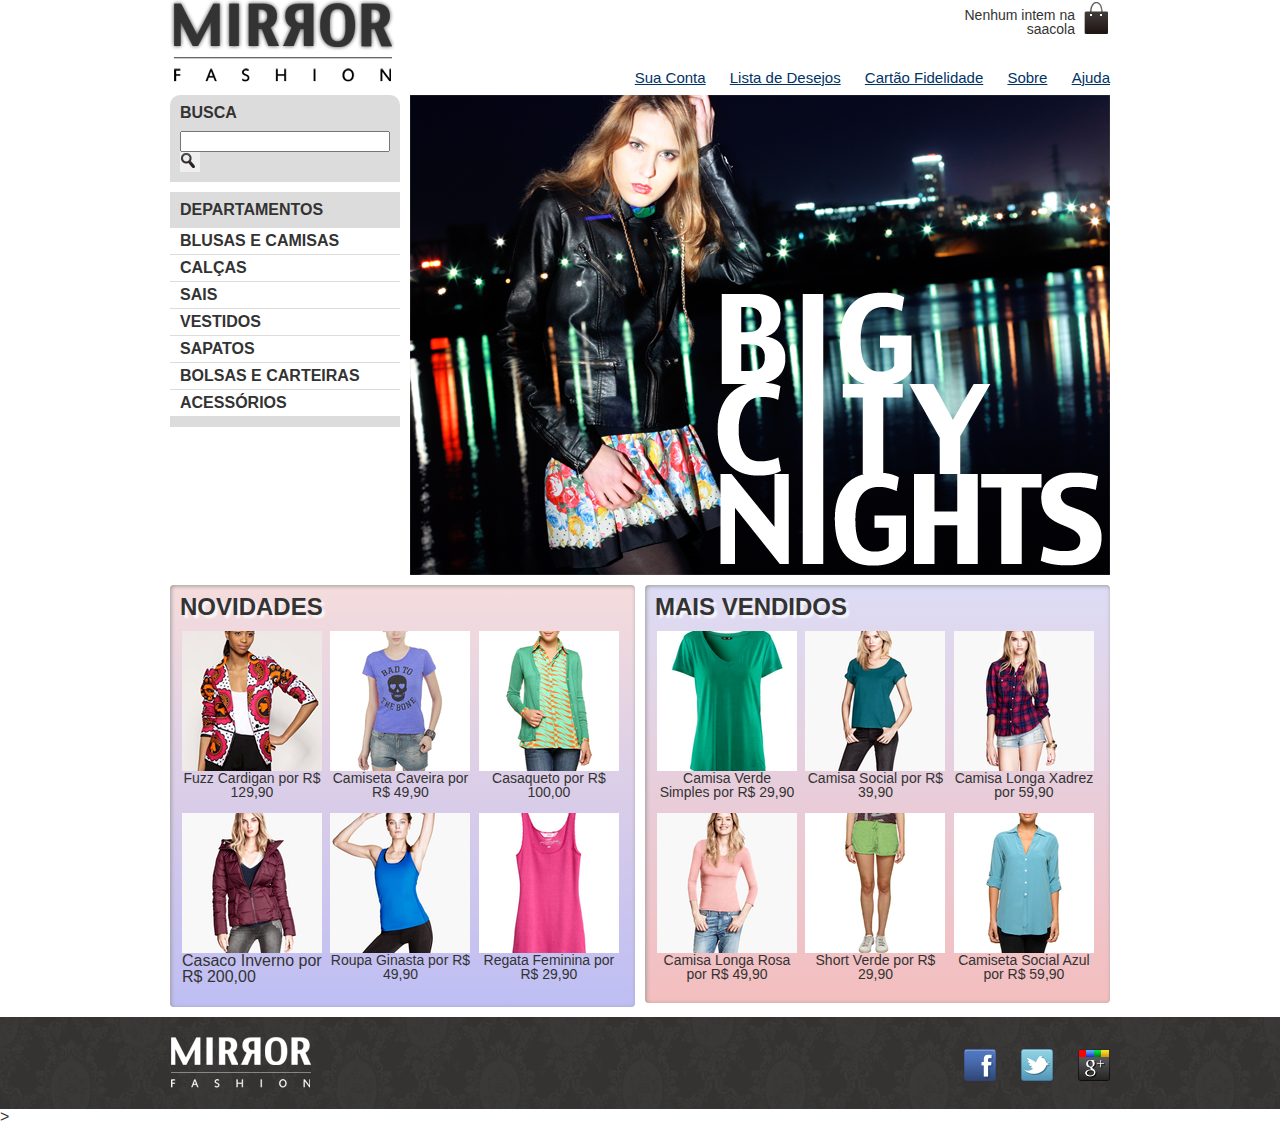
<file: Mirror Fashion/index.html>
<!DOCTYPE <html>
    <html>
        <head>
            <meta charset="UTF-8">
            <title>Mirror Fashion</title>
            <link rel="stylesheet" href="css/reset.css">
            <link rel="stylesheet" href="css/estilo.css">
        </head>
        <body>
            <header class="container">
                <h1><img src="img/logo.png" alt="Logo da Mirror Fashion"></h1>
                <p class="sacola">
                    Nenhum intem na saacola
                </p>

                <nav class="menu-opcoes">
                    <ul>
                        <li><a href="#">Sua Conta</a></li>
                        <li><a href="#">Lista de Desejos</a></li>
                        <li><a href="#">Cartão Fidelidade</a></li>
                        <li><a href="sobre.html">Sobre</a></li>
                        <li><a href="#">Ajuda</a></li>
                    </ul>
                </nav>
            </header>
            
            <div class="container destaque">
                <section class="busca">
                    <h2>busca</h2>
                    
                    <form>
                        <input type="search">
                        <button>Buscar</button>
                    </form>
                </section>
                <!--Fim do  .bucar-->

                <section class="menu-departamentos">
                    <h2>Departamentos</h2>

                    <nav>
                        <ul>
                            <li><a href="#">Blusas e Camisas</a>
                                <ul>
                                    <li><a href="#">Manga Curta</a></li>
                                    <li><a href="#">Manga Comprida</a></li>
                                    <li><a href="#">Camisa Social</a></li>
                                    <li><a href="#">Camisa Casual</a></li>
                                </ul>
                            </li>
                            <li><a href="#">Calças</a></li>
                            <li><a href="#">Sais</a></li>
                            <li><a href="#">Vestidos</a></li>
                            <li><a href="#">Sapatos</a></li>
                            <li><a href="#">Bolsas e Carteiras</a></li>
                            <li><a href="#">Acessórios</a></li>
                        </ul>
                    </nav>
                </section>
                <!--Fim .menu-departamentos-->
                
                <section class="banner-destaque">
                    <figure>
                        <img src="img/destaque-home.png" alt="Promoção Big City Night">
                    </figure>
                </section>
                <!--fim .banner-destaque-->
                <div class="container paineis">
                    <section class="painel novidades">
                        <h2>Novidades</h2>
                        <ol>
                            <!--primeiro produto-->
                            <li>
                                <a href="produto.html">
                                    <figure>
                                        <img src="img/miniatura1.png" alt="miniatura1">
                                        <figcaption>Fuzz Cardigan por R$ 129,90</figcaption>
                                    </figure>
                                </a>
                            </li>
                            <!--fim do primeiro produto-->
                            <li>
                                <a href="produto.html">
                                    <figure>
                                        <img src="img/miniatura2.png" alt="miniatura2">
                                        <figcaption>Camiseta Caveira por R$ 49,90</figcaption>
                                    </figure>
                                </a>
                            </li>
                            <!--fim do seg prod-->
                            <li>
                                <a href="produto.html">
                                    <figure>
                                        <img src="img/miniatura3.png" alt="miniatura3">
                                        <figcaption>Casaqueto por R$ 100,00</figcaption>
                                    </figure>
                                </a>
                            </li>
                            <!--fim 3 prod-->

                            <li>
                                <a href="produto.html"></a>
                                <figure>
                                    <img src="img/miniatura4.png" alt="miniatura4">
                                    <figcaption>Casaco Inverno por R$ 200,00</figcaption>
                                </figure>
                            </li>
                            <!--fim 4 prod-->

                            <li>
                                <a href="produto.html">
                                    <figure>
                                        <img src="img/miniatura5.png" alt="miniatura5">
                                        <figcaption>Roupa Ginasta por R$ 49,90</figcaption>
                                    </figure>
                                </a>
                            </li>
                            <!--fim 5 prod-->
                            <li>
                                <a href="produto.html">
                                    <img src="img/miniatura6.png" alt="miniatura6">
                                    <figcaption>Regata Feminina por R$ 29,90</figcaption>
                                </a>
                            </li>
                            <!--fim 6 prod-->
                        </ol>
                    </section>
                </div>
                <!--Fim do painel novidades-->
                <div class="container paineis">
                    <!--Painel Mais Vendidos-->
                    <section class="painel mais-vendidos">
                        <h2>Mais Vendidos</h2>
                        <ol>
                            <li>
                                <a href="produto.html">
                                    <img src="img/miniatura7.png" alt="miniatura7">
                                    <figcaption>Camisa Verde Simples por R$ 29,90</figcaption>
                                </a>
                            </li>
                            <!--1 prod-->
                            <li>
                                <a href="produto.html">
                                    <img src="img/miniatura8.png" alt="miniatura8">
                                    <figcaption>Camisa Social por R$ 39,90</figcaption>
                                </a>
                            </li>
                            <!--2 prod-->
                            <li>
                                <a href="produto.html">
                                    <img src="img/miniatura9.png" alt="miniatura9">
                                    <figcaption>Camisa Longa Xadrez por 59,90</figcaption>
                                </a>
                            </li>
                            <!--3 prod-->
                            <li>
                                <a href="produto.html">
                                    <img src="img/miniatura10.png" alt="miniatura10">
                                    <figcaption>Camisa Longa Rosa por R$ 49,90</figcaption>
                                </a>
                            </li>
                            <!--4 prod-->
                            <li>
                                <a href="produto.html">
                                    <img src="img/miniatura11.png" alt="miniatura11">
                                    <figcaption>Short Verde por R$ 29,90</figcaption>
                                </a>
                            </li>
                            <!--5 prod-->
                            <li>
                                <a href="produto.html">
                                    <img src="img/miniatura12.png" alt="miniatura12">
                                    <figure>Camiseta Social Azul por R$ 59,90</figure>
                                </a>
                            </li>
                            <!--6 prod-->
                        </ol>
                    </section>
                </div>
            </div>
            <!--fim .container  & .destaque-->
            <footer>
                <div class="container">
                    <img src="img/logo-rodape.png" alt="Logo da mirror rodape">
                    <ul class="social">
                        <li><a href="http://facebook.com/mirrorfashion">Facebook</a></li>
                        <li><a href="http://twitter.com/mirrorfashion">Twitter</a></li>
                        <li><a href="http://plus.google.com/mirrorfashion">Google+</a></li>
                    </ul>
                </div>
            </footer>
        </body>
    </html>
</html>>
</file>
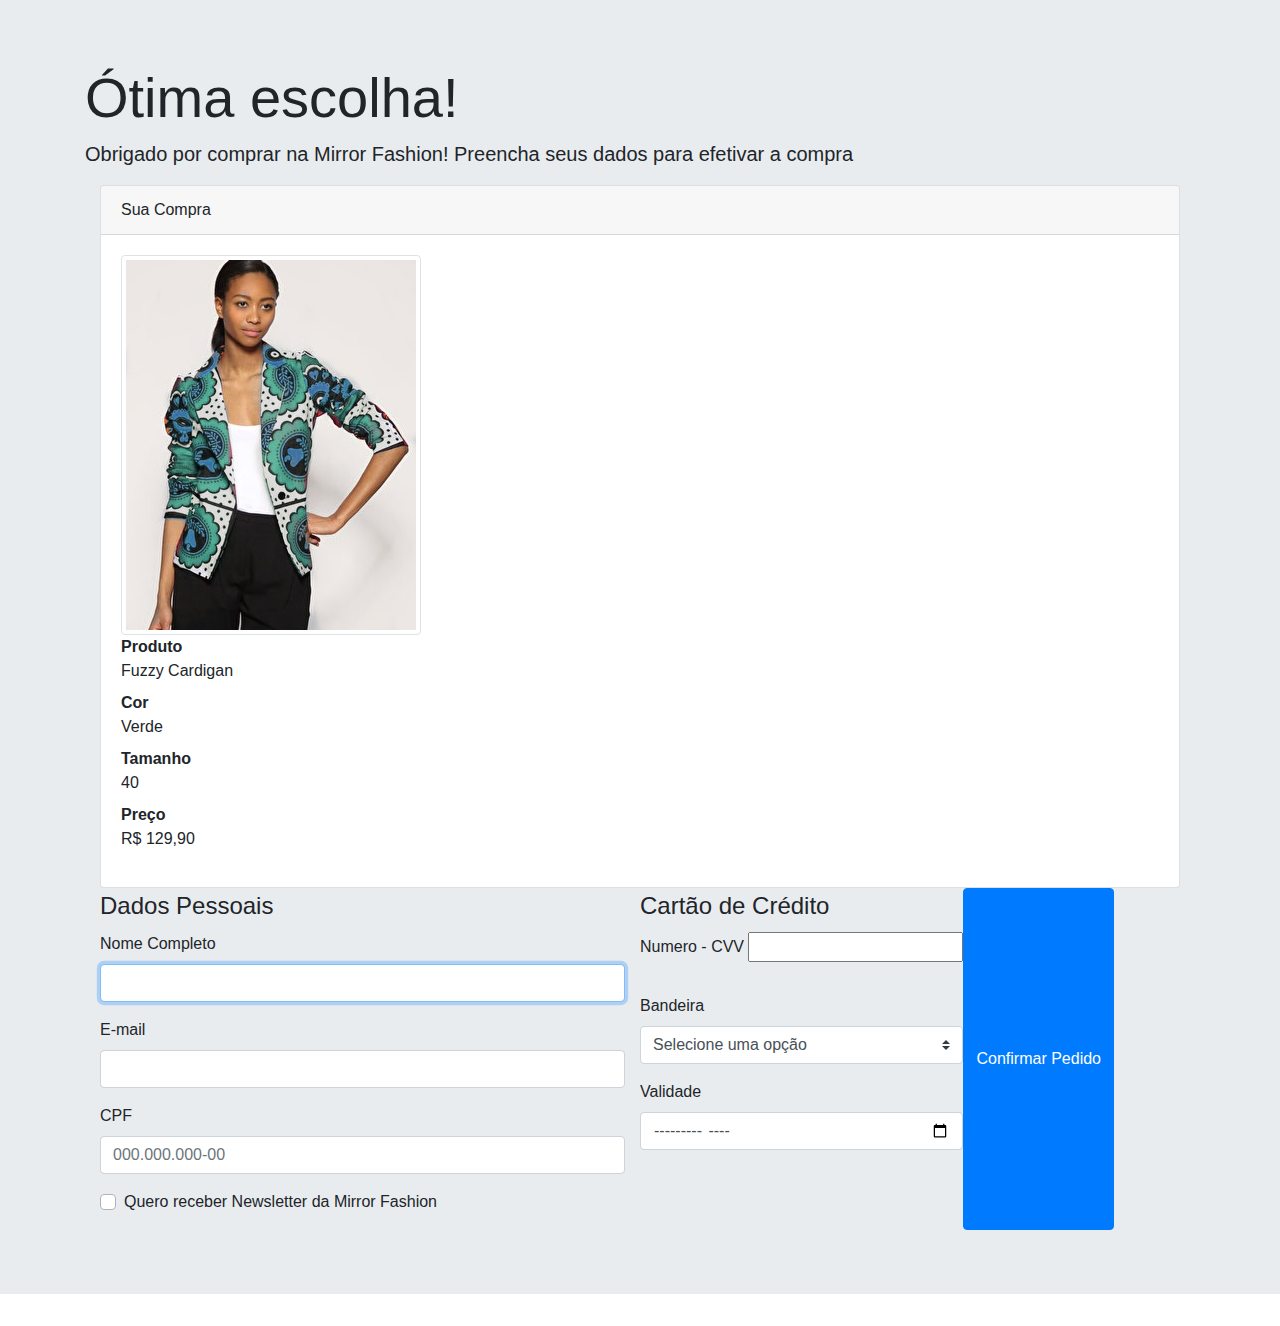
<file: Mirror Fashion/checkout.html>
<!DOCTYPE html>
<html>
    <head>
        <meta charset="UTF-8">
        <meta name="viewport" content="width = device-width">
        <link rel="stylesheet" href="css/bootstrap.css">

        <title>Checkout Mirror Fashion</title>
    </head>
    <body>
        <div class="jumbotron jumbotron-fluid">
            <div class="container">
             <h1 class="display-4">Ótima escolha!</h1>
             <p class="lead">Obrigado por comprar na Mirror Fashion! Preencha seus dados para efetivar a compra</p>
             <div class="container">
             <div class="card">
                <div class="card-header">
                Sua Compra
             </div>
             <div class="card-body">
                <img src="Arquivos/img/produtos/foto1-verde.png" alt="Fuzzy Cardigan" class="img-thumbnail">
            <dl>
                <dt>Produto</dt>
                <dd>Fuzzy Cardigan</dd>
                <dt>Cor</dt>
                <dd>Verde</dd>
                <dt>Tamanho</dt>
                <dd>40</dd>
                <dt>Preço</dt>
                <dd>R$ 129,90</dd>
            </dl>
            </div>
        </div> <!--Fim do card-->
        <div>
        <form>
            <div class="row">
            <fieldset class="col-lg-6">
                <legend>Dados Pessoais</legend>
                <div class="form-group">
                    <label for="nome">Nome Completo</label>
                    <input type="text" class="form-control" id="nome" name="nome" autofocus required>
                </div>
                <div class="form-group">
                    <label for="email">E-mail</label>
                    <input type="email" class="form-control" id="email" name="email">
                </div>
                <div class="form-group">
                    <label for="cpf">CPF</label>
                    <input type="text" class="form-control" id="cpf" name="cpf" placeholder="000.000.000-00" required>
                </div>
                <div class="form-group custom-control custom-checkbox">
                    <input type="checkbox" class="custom-control-input" id="newsletter" value="sim" name="checked">
                    <label class=" custom-control-label" for="newsletter">
                        Quero receber Newsletter da Mirror Fashion
                    </label>
                </div>
            </fieldset>
            <fieldset>
                <legend>Cartão de Crédito</legend>
                <div class="form-group">
                    <label for="numero-cartao">Numero - CVV</label>
                    <input type="text" class="form-group" id="numero-cartao" name="numero-cartao">
                </div>
                <div class="form-group">
                    <label for="bandeira-cartao">Bandeira</label>
                    <select class="custom-select" id="bandeira-cartao">
                        <option disabled selected>Selecione uma opção</option>
                        <option value="master">MasterCard</option>
                        <option value="visa">Visa</option>
                        <option value="amex">American Express</option>
                    </select>
                </div>
                <div class="form-group">
                    <label for="validade-cartao">Validade</label>
                    <input type="month" class="form-control" id="validade-cartao" name="validade-cartao">
                </div>
            </fieldset>
        
            <button type="submit" class="btn btn-primary">
                   <span class="oi-thumb-up"></span>
                   Confirmar Pedido
            </button>
        </form>
    </div> <!--Fim do .row-->
    </div>
    </div>
      </div>
    </div>
 </body>
</html>
</file>
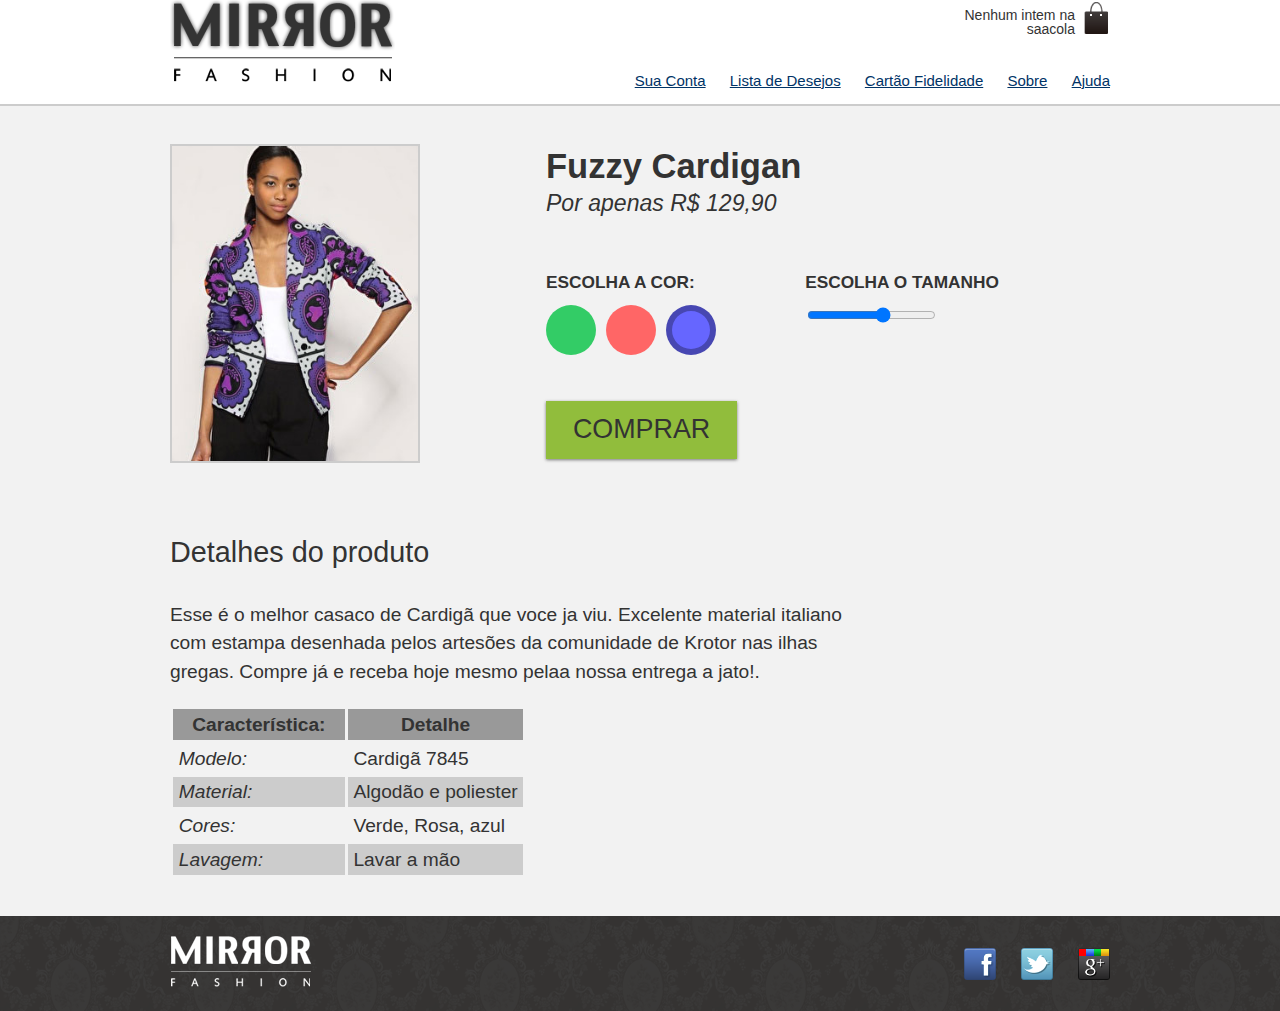
<file: Mirror Fashion/produto.html>
<!DOCTYPE html>
<html>
    <head>
        <meta charset="UTF-8">
        <meta name="viewport" content="width=device-widht,initial-scale=1.0">
        <link rel="stylesheet" href="css/reset.css">
        <link rel="stylesheet" href="css/estilo.css">
        <link rel="stylesheet" href="css/produto.css">
        <!-- <link rel="stylesheet" href="css/bootstrap.css"> -->
        <title>Mirror Fashion</title>
    </head>
    <body>
        <header class="container">
            <h1><img src="img/logo.png" alt="Logo da Mirror Fashion"></h1>
            <p class="sacola">
                Nenhum intem na saacola
            </p>

            <nav class="menu-opcoes">
                <ul>
                    <li><a href="#">Sua Conta</a></li>
                    <li><a href="#">Lista de Desejos</a></li>
                    <li><a href="#">Cartão Fidelidade</a></li>
                    <li><a href="sobre.html">Sobre</a></li>
                    <li><a href="#">Ajuda</a></li>
                </ul>
            </nav>
        </header>
        <div class="produto-back">
        <div class="container">
        <div class="produto">
            <h1>Fuzzy Cardigan</h1>
            <p>Por apenas R$ 129,90</p>
                <form>
                    <fieldset class="cores">
                        <legend>Escolha a cor:</legend>
                        <input type="radio" name="cor" value="verde" id = "verde" checked>
                        <label for="verde">
                            <img src="Arquivos/img/produtos/foto1-verde.png" alt="Produto na cor verde">
                        </label>
                        <input type="radio" name="cor" value="rosa" id = "rosa" checked>
                        <label for="rosa">
                            <img src="Arquivos/img/produtos/foto1-rosa.png" alt="Produto na cor rosa">
                        </label>
                        <input type="radio" name="cor" value="azul" id = "azul" checked>
                        <label for="azul">
                            <img src="Arquivos/img/produtos/foto1-azul.png" alt="Produto na cor azul">
                        </label>
                    </fieldset>
                    <fieldset>
                        <legend>Escolha o tamanho</legend>
                        <input type="range" min="36" max="46" step="2" name="tamanho" id="tamanho">
                    </fieldset>
                    <button class="comprar">Comprar</button>
                </form>
        </div>
        <div class="detalhes">
            <h2>Detalhes do produto</h2>
            <p>Esse é o melhor casaco de Cardigã que voce ja viu. Excelente material italiano com estampa desenhada pelos artesões da comunidade de Krotor nas ilhas gregas. Compre já e receba hoje mesmo pelaa nossa entrega a jato!.</p>
            <table>
                <thead>
                    <tr>
                        <th>Característica: </th>
                        <th>Detalhe</th>
                    </tr>
                </thead>
                <tbody>
                    <tr>
                        <td>Modelo: </td>
                        <td>Cardigã 7845</td>
                    </tr>
                    <tr>
                        <td>Material: </td>
                        <td>Algodão e poliester</td>
                    </tr>
                    <tr>
                        <td>Cores: </td>
                        <td>Verde, Rosa, azul</td>
                    </tr>
                    <tr>
                        <td>Lavagem: </td>
                        <td>Lavar a mão</td>
                    </tr>
                </tbody>
            </table>
        </div>
    </div>
        <footer>
            <div class="container">
                <img src="img/logo-rodape.png" alt="Logo da mirror rodape">
                <ul class="social">
                    <li><a href="http://facebook.com/mirrorfashion">Facebook</a></li>
                    <li><a href="http://twitter.com/mirrorfashion">Twitter</a></li>
                    <li><a href="http://plus.google.com/mirrorfashion">Google+</a></li>
                </ul>
            </div>
        </div>
        </footer>
    </body>
</html>
</file>
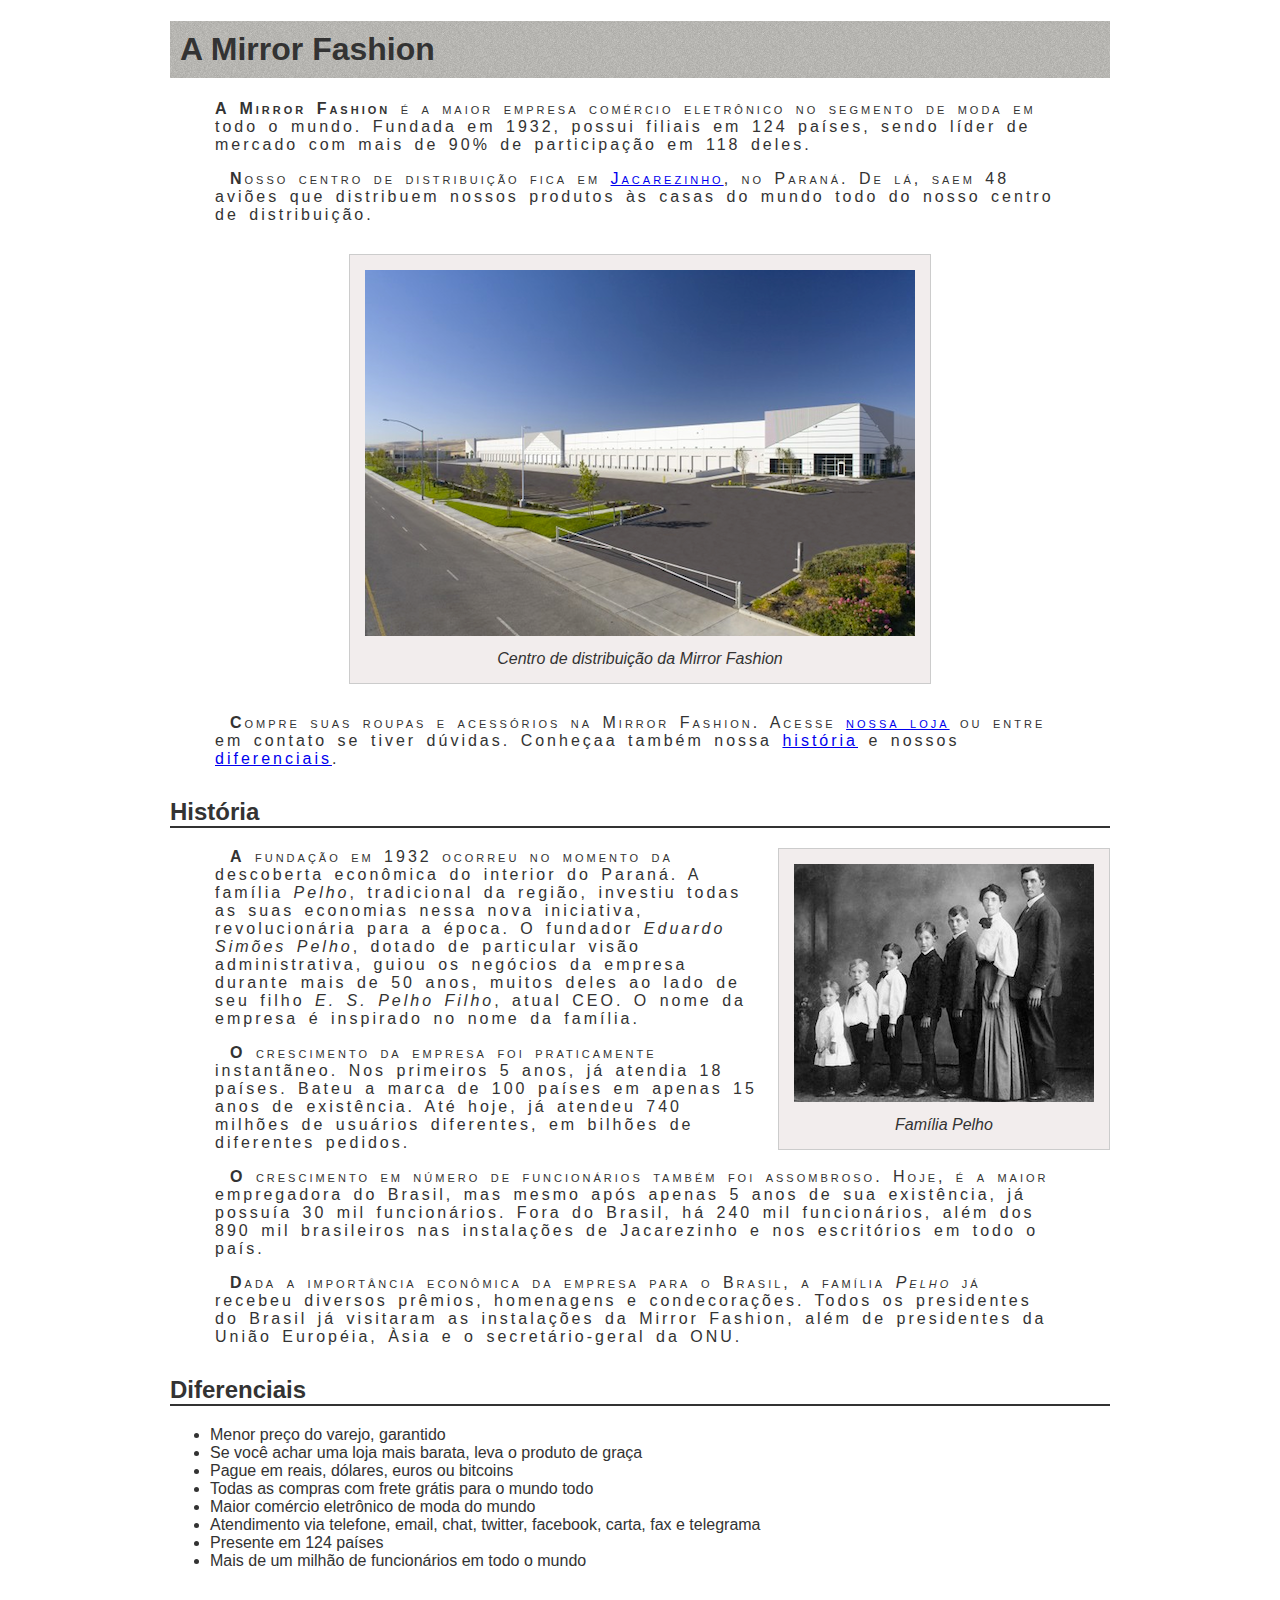
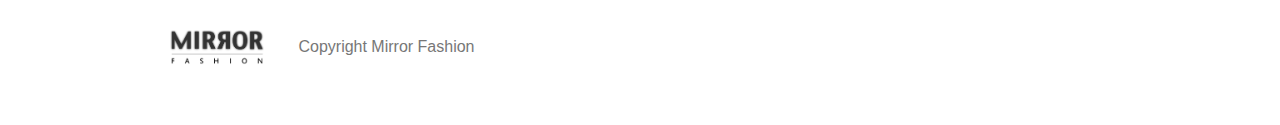
<file: Mirror Fashion/sobre.html>
<!DOCTYPE html>
<html>
    <head>
        <meta charset="UTF-8">
        <meta name="viewport" content="width=device-width, initial-scale=1.0">
        <link rel="stylesheet" href="css/sobre.css">
        <title>Mirror Fashion</title>
    </head>
    <body>
        
        <h1>A Mirror Fashion</h1>
       <p> <strong>A Mirror Fashion</strong> é a maior empresa comércio eletrônico no segmento de moda em todo o mundo. Fundada em 1932, possui filiais em 124 países, sendo líder de mercado com mais de 90% de participação em 118 deles.</p>

       <p> Nosso centro de distribuição fica em <a href="https://www.google.com.br/maps?q=Jacarezinho">Jacarezinho</a>, no Paraná. De lá, saem 48 aviões que distribuem nossos produtos às casas do mundo todo do nosso centro de distribuição.</p>

       <figure id="centro-distribuicao">
            <img  src="img/centro-distribuicao.png" alt="Centro de distribuição">
            <figcaption>Centro de distribuição da Mirror Fashion</figcaption>
       </figure>

       <p> Compre suas roupas e acessórios na Mirror Fashion. Acesse <a href="index.html" target="_blank" >nossa loja</a> ou entre em contato se tiver dúvidas. Conheçaa também nossa <a href="#historia">história</a> e nossos <a href="#diferenciais">diferenciais</a>.</p>

        <h2 id="historia">História</h2>
        <figure id="familia-pelho">
            <img  src="img/familia-pelho.jpg" alt="Foto da familia-pelho">
            <figcaption>Família Pelho</figcaption>
        </figure>

       <p> A fundação em 1932 ocorreu no momento da descoberta econômica do interior do Paraná. A família <em>Pelho</em>, tradicional da região, investiu todas as suas economias nessa nova iniciativa, revolucionária para a época. O fundador <em>Eduardo Simões Pelho</em>, dotado de particular visão administrativa, guiou os negócios da empresa durante mais de 50 anos, muitos deles ao lado de seu filho   <em>E. S. Pelho Filho</em>, atual CEO. O nome da empresa é inspirado no nome da família.</p>    

       <p> O crescimento da empresa foi praticamente instantãneo. Nos primeiros 5 anos, já atendia 18 países. Bateu a marca de 100 países em apenas 15 anos de existência. Até hoje, já atendeu 740 milhões de usuários diferentes, em bilhões de diferentes pedidos.</p>

       <p>O crescimento em número de funcionários também foi assombroso. Hoje, é a maior empregadora do Brasil, mas mesmo após apenas 5 anos de sua existência, já possuía 30 mil funcionários. Fora do Brasil, há 240 mil funcionários, além dos 890 mil brasileiros nas instalações de Jacarezinho e nos escritórios em todo o país.</p> 

       <p> Dada a importância econômica da empresa para o Brasil, a família <em>Pelho</em> já recebeu diversos prêmios, homenagens e condecorações. Todos os presidentes do Brasil já visitaram as instalações da Mirror Fashion, além de presidentes da União Européia, Àsia e o secretário-geral da ONU.</p>

       <h2 id="diferenciais">Diferenciais</h2>
       <ul>
        <li>Menor preço do varejo, garantido</li>
        <li>Se você achar uma loja mais barata, leva o produto de graça</li>
        <li>Pague em reais, dólares, euros ou bitcoins</li>
        <li>Todas as compras com frete grátis para o mundo todo</li>
        <li>Maior comércio eletrônico de moda do mundo</li>
        <li>Atendimento via telefone, email, chat, twitter, facebook, carta, fax e telegrama</li>
        <li>Presente em 124 países</li>
        <li>Mais de um milhão de funcionários em todo o mundo</li>
       </ul>

       <div id="rodape">
        <img src="img/logo.png" alt="Logo Mirror Fashion">
        Copyright Mirror Fashion
       </div>
    </body>
</html>
</file>
<file: Mirror Fashion/css/estilo.css>
.sacola {
    background-image: url(../img/sacola.png);
    background-repeat: no-repeat;
    background-position: top right;
    font-size: 14px;
    padding-right: 35px;
    padding-top: 8px;
    text-align: right;
    width: 140px;
    position: absolute;
    top: 0;
    right: 0;
}
.menu-opcoes {
    position:absolute;
    bottom: 0;
    right: 0;
}
.menu-opcoes ul li {
    display: inline;
    margin-left: 20px;
}

.menu-opcoes ul {
    font-size: 15px;
}

.menu-opcoes a {
    color: #003366;
}
body {
    color: #333333;
    font-family: "Lucida Sans Unicode", "Lucida Grande", sans-serif;
}
header {
    position: relative;
}

.container {
    margin: 0 auto;
    width: 940px;
}
.busca,
.menu-departamentos {
    background-color: #DCDCDC;
    font-weight: bold;
    text-transform: uppercase;

    margin-right: 10px;
    width: 230px;
    float: left;
}
.busca {
    border-top-left-radius: 10px;
    border-top-right-radius: 10px;
}
.busca button {
    background-image: url(../img/busca.png);
    background-repeat: no-repeat;
    border: none;

    width: 20px;
    height: 20px;

    text-indent: -9999px;
}
.busca h2,
.busca form,
.menu-departamentos h2 {
    margin: 10px;
}
.busca input[type=search]{
    width: 210px;
}
.menu-departamentos li {
    background-color: white;
    margin-bottom: 1px;
    padding: 5px 10px;
}
.menu-departamentos {
    clear: left;
    margin-top: 10px;
    padding-bottom: 10px;
}

.menu-departamentos li ul {
    display: none;
}

.menu-departamentos li:hover ul {
    display: block;
}

.menu-departamentos ul ul li {
    background-color:#DCDCDC;
}

.menu-departamentos li li a::before {
    content: '- ';
}
.menu-opcoes a:hover{
    color: #007dc6;
}
.menu-opcoes a:active{
    color: #7cfc00;
}
.menu-departamentos a {
    color: #333333;
    text-decoration: none;
}

.destaque {
    margin-top: 10px;
}
.painel {
    margin: 10px 0;
    padding: 10px;
    width: 445px;
    border-radius: 4px;
    box-shadow: inset 1px 1px 4px #999;
}
.painel li{
    display: inline-block;
    vertical-align: top;
    width: 140px;
    margin: 2px;
    padding-bottom: 10px;
}
.painel li:hover{
    background-color: rgba(255, 255,255, 0.8);
    box-shadow: 0 0 5px #333333;
    transition: box-shadow 0.7s;
    transform: scale(1.2) rotate(-5deg);
}
.painel h2 {
    font-size: 24px;
    font-weight: bold;
    text-transform: uppercase;
    margin-bottom: 10px;
    text-shadow: 3px 3px 2px rgba(255, 255, 255,0.8);
}
.painel a {
    color: #333333;
    font-size: 14px;
    text-align: center;
    text-decoration: none;
}
.novidades {
    background-color: #f5DCDC;
    float: left;
    background: linear-gradient(#f5DCDC, #BEBEF4);
}
.mais-vendidos{
    background-color: #dcdcf5;
    float: right;
    background: linear-gradient(#DCDCF5, #f4bebe);
}
footer {
    background-image: url(../img/fundo-rodape.png);
    clear: both;
    padding: 20px 0;
}
footer .container {
    position: relative;
}
.social {
    position: absolute;
    top: 12px;
    right: 0;
}
.social li {
    float: left;
    margin-left: 25px;
}
.social a {
    height: 32px;
    width: 32px;
    display: block;
    text-indent: -9999px;
}

.social a[href*="facebook.com"] {
    background-image : url(../img/facebook.png);
}
.social a[href*="twitter.com"] {
    background-image: url(../img/twitter.png);
}
.social a[href*="plus.google.com"] {
    background-image: url(../img/googleplus.png);
}
</file>
<file: Mirror Fashion/css/produto.css>
/*Ao passar o mause borda aparece de leve*/
.cores label:hover::after {
    border: 6px solid rgba(0,0,0,0.1);
}

/*Borda aparecendo em 1segundo*/
.cores label::after {
    border: 6px solid rgba(0,0,0,0);
    transition: 1s;
    font-style:bold;
    
}
/*Fazendo os botoes redondos*/
.cores label::after {
    content: '';
    display: block;
    border-radius: 50%;
    width: 50px;
    height: 50px;
    position: absolute;
    top: 30px;
    cursor: pointer;
    font-weight: bold;
    
}
/*Coloando as cores no botoes*/
label[for=verde]::after {
    background-color: #33cc66;
    left: 0;
}
label[for=rosa]::after{
    background-color: #FF6666;
    left: 60px;
}
label[for=azul]::after{
    background-color: #6666FF;
    left: 120px;
}

.cores input:checked + label::after {
    border: 6px solid rgba(0,0,0,0.3);
}
.cores label::after {
    box-sizing: border-box;
}
.cores input[type = radio] {
    display: none;
}
.cores input:not(:checked) + label img{
    display: none;
}

.cores {
    position: relative;
    padding-top: 90px;
}
.cores label img {
    display: block;
    max-width: 100%;
}
.produto {
    color: #333;
    line-height: 1.3;
    margin-top: 2em;
}
.produto h1 {
    font-size: 1.8em;
    font-weight: bold;
}

.produto p {
    font-size: 1.2em;
    font-style: italic;
    margin-bottom: 1em;
}

.produto legend {
    display: block;
    font: bold 0.9em/2.5 Arial;
    text-transform: uppercase;
}

.comprar {
    background: #91bd3c;
    border: none;
    color: #333;
    font-size: 1.4em;
    text-transform: uppercase;
    box-shadow: 0 1px 3px #777;
    display: block;
    padding: 0.5em 1em;
    margin: 1em 0;
    cursor: pointer;
}
.detalhes {
    padding: 2em 0;
}
.detalhes h2 {
    font-size: 1.5em;
    line-height: 2;
}
.detalhes p {
    margin: 1em 0;
    font-size: 1em;
    line-height: 1.5;
    max-width: 36em;
}
table {
    border-spacing: 0.2em;
    border-collapse: separate;
}
thead {
    background-color: #999;
}
thead th {
    font-weight: bold;
    padding: 0.3em 1em;
    text-align: center;
}
td {
    padding: 0.3em;
}
tr:nth-child(2n) {
    background-color: #CCC;
}
td:first-child {
    font-style: italic;
}
@media (min-width: 500px) {
    .detalhes {
        font-size: 1.2em;
    }
}
@media (min-width: 630px){
    .produto {
        position:  relative;
        padding-left: 40%;
        font-size: 1.2em;
    }
    .cores {
        position: static;
        padding: 0;
    }
    .cores legend {
        position: static;
    }
    .cores label img {
        position: absolute;
        top: 0;
        left: 0;
        max-width: 35%;
        max-height: 100%;
    }
    .cores label::after {
        position: static;
        float: left;
        margin-right: 10px;
    }
    fieldset {
        display: inline-block;
        vertical-align: top;
        margin: 1em 0;
        min-width: 240px;
        width: 45%;
    }
    .produto-back {
        background-color: #F2F2F2;
        margin-top: 1em;
        border-top: 2px solid #CCC ;
    }
    .cores label img {
        border: 2px solid #CCC;
    }
}
</file>
<file: Mirror Fashion/css/sobre.css>
body{
    color: #333333;
    font-family:'Lucida Sans Unicode', 'Lucida Grande',sans-serif;
    margin-left: auto;
    margin-right: auto;
    width: 940px;
}

p{
    text-align: left;
    letter-spacing: 3px;
    word-spacing: 3px;
    text-indent: 15px;
    padding: 0 45px;
}

h1{
    background-image: url(../img/sobre-background.jpg);
   padding: 10px;
    
}

h2{
    border-bottom: #333333 solid 2px;
    margin-top: 30px;
}

figure{
    background-color: #f2eded;
    border: 1px solid #ccc;
    text-align: center;
    padding: 15px;
    margin: 30px;

}

figcaption{
    font-style: italic;
    margin-top: 10px;
}

#centro-distribuicao {
    margin-left: auto;
    margin-right: auto;
    width: 550px;
}

#familia-pelho {
    float: right;
    margin: 0 0 10px 10px;
}

#rodape {
    color: #777;
    margin: 30px 0;
    padding: 30px 0;
}

#rodape img {
    margin-right: 30px;
    vertical-align: middle;
    width: 94px;
}
p::first-letter {
    font-weight: bold;
}
h1 + p {
    text-indent: 0px;
}
p::first-line{
    font-variant: small-caps;
}
</file>
